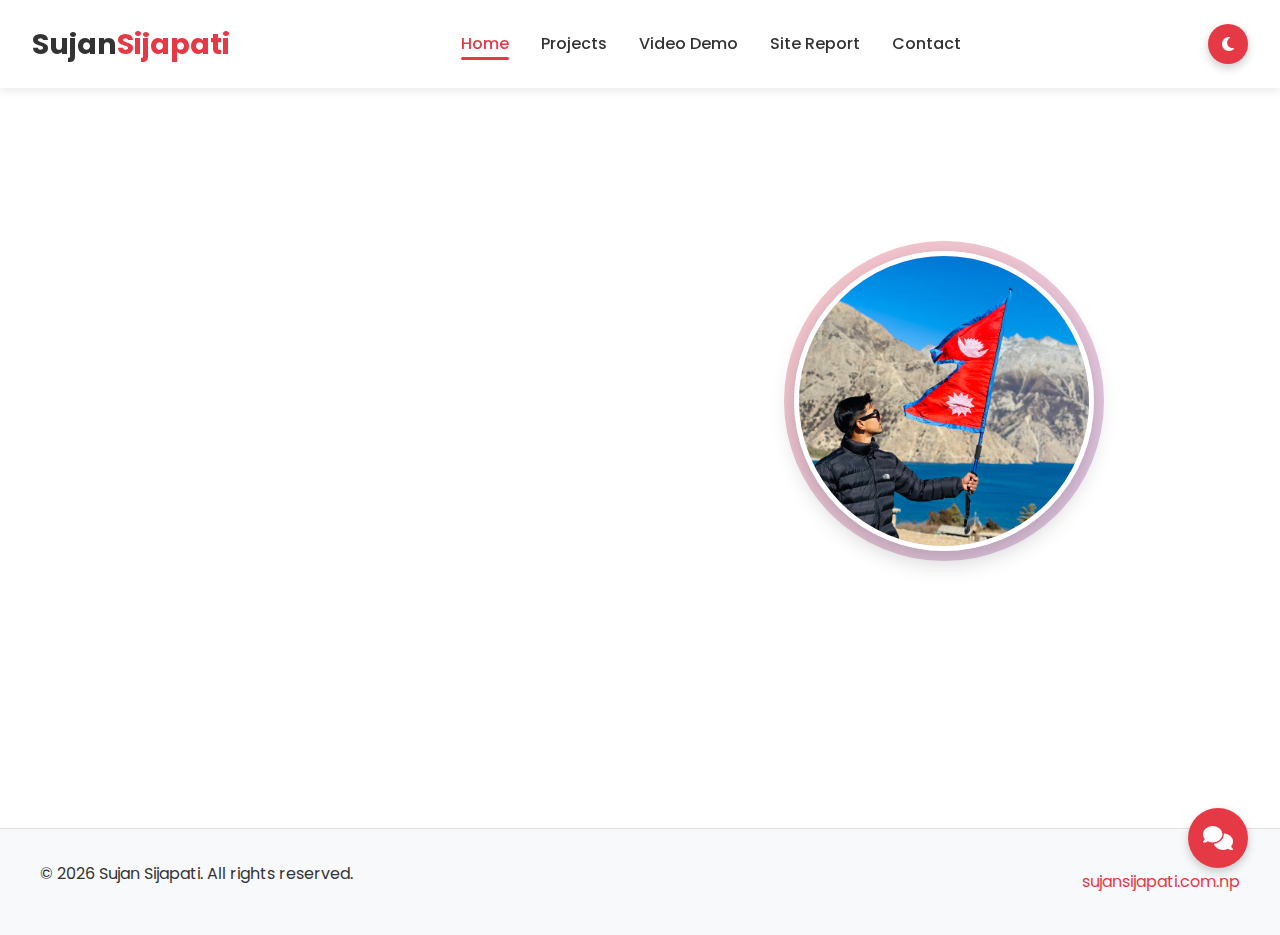
<file: index.html>
<!DOCTYPE html>
<html lang="en">
<head>
    <meta charset="UTF-8">
    <meta name="viewport" content="width=device-width, initial-scale=1.0">
    <title>Sujan Sijapati | Portfolio</title>
    <link rel="stylesheet" href="CSS/style.css">
    <link rel="stylesheet" href="https://cdnjs.cloudflare.com/ajax/libs/font-awesome/6.4.0/css/all.min.css">
    <link href="https://fonts.googleapis.com/css2?family=Poppins:wght@300;400;500;600;700&display=swap" rel="stylesheet">
</head>
<body>
    <div class="hamburger-menu">
        <div class="hamburger">
            <span></span>
            <span></span>
            <span></span>
        </div>
    </div>

    <nav class="main-nav">
        <div class="logo">
            <h2>Sujan<span>Sijapati</span></h2>
        </div>
        <ul class="nav-links">
            <li><a href="index.html" class="active">Home</a></li>
            <li><a href="projects.html">Projects</a></li>
            <li><a href="videoDemo.html">Video Demo</a></li>
            <li><a href="sitereport.html">Site Report</a></li>
            <li><a href="contact.html">Contact</a></li>
        </ul>
        <div class="theme-toggle">
            <input type="checkbox" id="darkmode-toggle">
            <label for="darkmode-toggle">
                <i class="fas fa-sun"></i>
                <i class="fas fa-moon"></i>
            </label>
        </div>
    </nav>

    <div class="mobile-nav">
        <ul>
            <li><a href="index.html" class="active">Home</a></li>
            <li><a href="projects.html">Projects</a></li>
            <li><a href="videoDemo.html">Video Demo</a></li>
            <li><a href="sitereport.html">Site Report</a></li>
            <li><a href="contact.html">Contact</a></li>
        </ul>
    </div>

    <main>
        <section class="hero">
            <div class="hero-content">
                <div class="hero-text">
                    <h1 class="animate-text">Hi, I'm <span>Sujan Sijapati</span></h1>
                    <p class="animate-text delay-1">Web Developer & Cyber Security Student</p>
                    <p class="bio animate-text delay-2">Originally from Kathmandu, Nepal, now in Northampton, UK, I’m studying BSc (Hons) Web Development and Cyber Security at the University of Northampton. I’m passionate about creating secure, user-friendly, and visually appealing web experiences.</p>
                    <div class="cta-buttons animate-text delay-3">
                        <a href="projects.html" class="btn primary-btn">View My Work</a>
                        <a href="contact.html" class="btn secondary-btn">Contact Me</a>
                    </div>
                    <div class="social-icons animate-text delay-4">
                        <a href="https://facebook.com/sujansijapatii" target="_blank"><i class="fab fa-facebook-f"></i></a>
                        <a href="https://instagram.com/sujan_sijapati" target="_blank"><i class="fab fa-instagram"></i></a>
                        <a href="https://twitter.com/sujan_sijapati" target="_blank"><i class="fab fa-twitter"></i></a>
                        <a href="https://github.com/sujansijapati" target="_blank"><i class="fab fa-github"></i></a>
                        <a href="https://linkedin.com/in/sujansijapati" target="_blank"><i class="fab fa-linkedin-in"></i></a>
                    </div>
                </div>
                <div class="hero-image animate-fade-in">
                    <div class="profile-container">
                        <div class="profile-circle">
                            <img src="Image/sujansijapati.jpg" alt="Sujan Sijapati">
                        </div>
                        <div class="profile-decoration"></div>
                    </div>
                </div>
            </div>
        </section>
    </main>

    <!-- AI Chatbox -->
    <div class="chat-bot">
        <div class="chat-bot-toggle">
            <i class="fas fa-comments"></i>
        </div>
        <div class="chat-bot-container">
            <div class="chat-bot-header">
                <h3>AI Assistant</h3>
                <button class="chat-bot-close"><i class="fas fa-times"></i></button>
            </div>
            <div class="chat-bot-messages">
                <div class="message bot-message">
                    <div class="message-content">
                        <p>Hi there! I'm Sujan's AI assistant. How can I help you today?</p>
                    </div>
                </div>
            </div>
            <div class="chat-bot-input">
                <input type="text" placeholder="Type your message..." id="chat-input">
                <button id="chat-send"><i class="fas fa-paper-plane"></i></button>
            </div>
        </div>
    </div>

    <footer>
        <div class="footer-content">
            <p>&copy; <span id="current-year"></span> Sujan Sijapati. All rights reserved.</p>
            <a href="https://sujansijapati.com.np" target="_blank">sujansijapati.com.np</a>
        </div>
    </footer>

    <script src="JavaScript/script.js"></script>
</body>
</html>
</file>
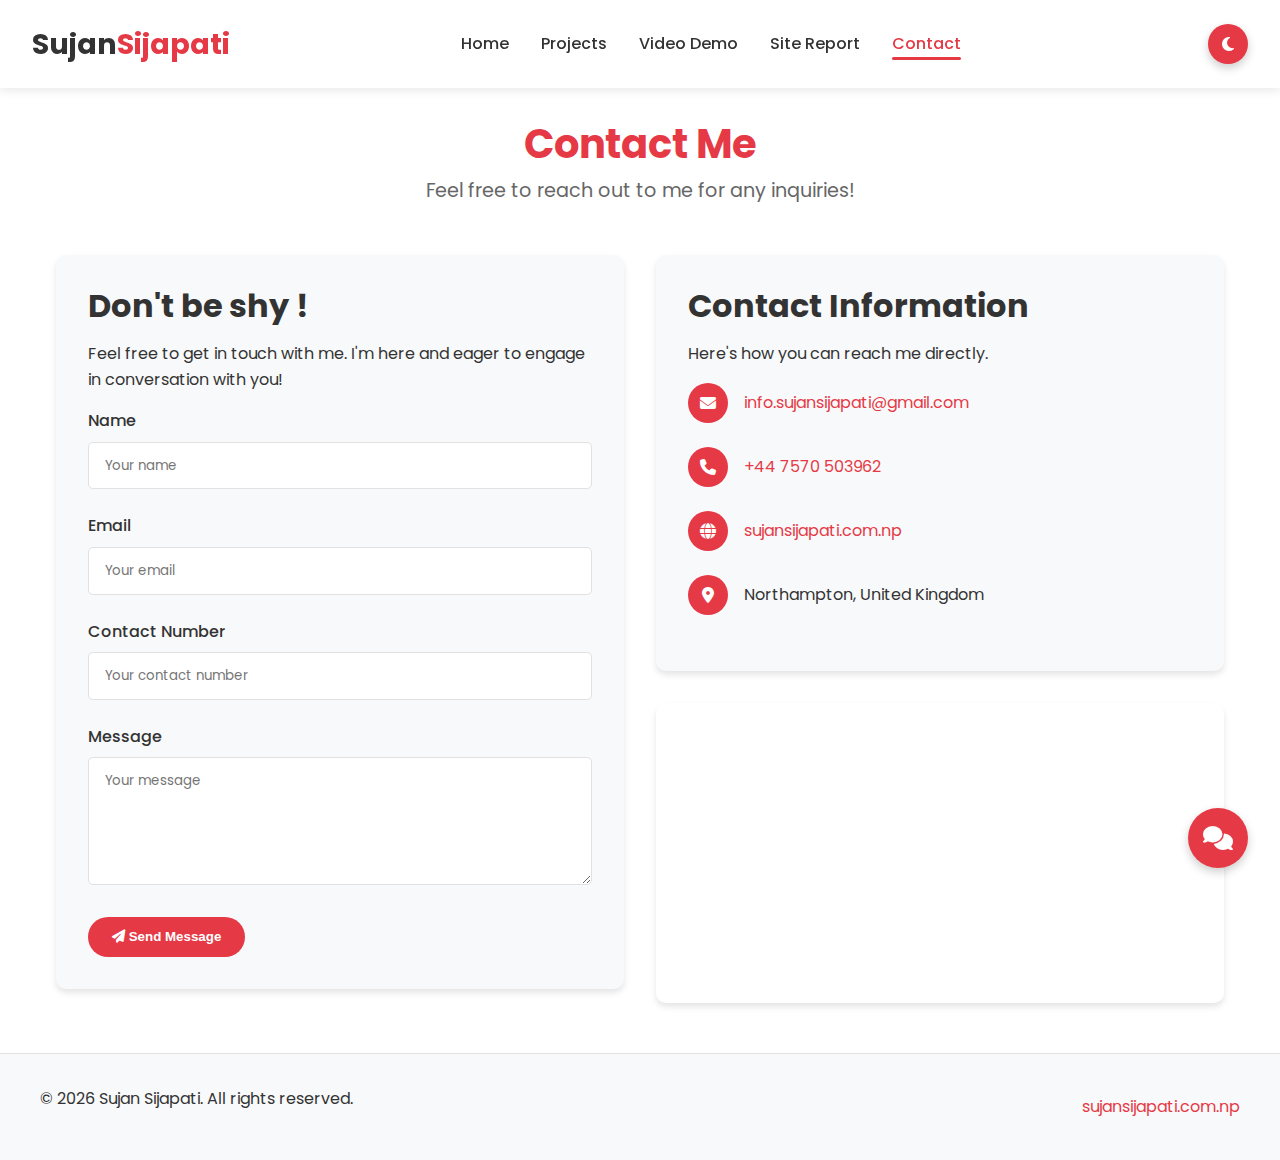
<file: contact.html>
<!DOCTYPE html>
<html lang="en">
<head>
    <meta charset="UTF-8">
    <meta name="viewport" content="width=device-width, initial-scale=1.0">
    <title>Contact | Sujan Sijapati</title>
    <link rel="stylesheet" href="CSS/style.css">
    <link rel="stylesheet" href="https://cdnjs.cloudflare.com/ajax/libs/font-awesome/6.4.0/css/all.min.css">
    <link href="https://fonts.googleapis.com/css2?family=Poppins:wght@300;400;500;600;700&display=swap" rel="stylesheet">
</head>
<body>
    <div class="hamburger-menu">
        <div class="hamburger">
            <span></span>
            <span></span>
            <span></span>
        </div>
    </div>

    <nav class="main-nav">
        <div class="logo">
            <h2>Sujan<span>Sijapati</span></h2>
        </div>
        <ul class="nav-links">
            <li><a href="index.html">Home</a></li>
            <li><a href="projects.html">Projects</a></li>
            <li><a href="videoDemo.html">Video Demo</a></li>
            <li><a href="sitereport.html">Site Report</a></li>
            <li><a href="contact.html" class="active">Contact</a></li>
        </ul>
        <div class="theme-toggle">
            <input type="checkbox" id="darkmode-toggle">
            <label for="darkmode-toggle">
                <i class="fas fa-sun"></i>
                <i class="fas fa-moon"></i>
            </label>
        </div>
    </nav>

    <div class="mobile-nav">
        <ul>
            <li><a href="index.html">Home</a></li>
            <li><a href="projects.html">Projects</a></li>
            <li><a href="videoDemo.html">Video Demo</a></li>
            <li><a href="sitereport.html">Site Report</a></li>
            <li><a href="contact.html" class="active">Contact</a></li>
        </ul>
    </div>

    <main>
        <section class="page-header">
            <h1>Contact Me</h1>
            <p>Feel free to reach out to me for any inquiries!</p>
        </section>

        <section class="contact-container">
            <div class="contact-form-container">
                <div class="card">
                    <h2>Don't be shy !</h2>
                    <p>Feel free to get in touch with me. I'm here and eager to engage in conversation with you!</p>

                    <form class="contactform" action="https://api.web3forms.com/submit" method="POST"
                      onsubmit="return validateForm()">
                      <input type="hidden" name="access_key" value="90b38764-9d0f-4674-ae4b-2501b40ecd9f">
                        <div class="form-group">
                            <label for="name">Name</label>
                            <input type="text" id="name" name="name" placeholder="Your name">
                            <span class="error-message" id="name_error"></span>
                        </div>
                        <div class="form-group">
                            <label for="email">Email</label>
                            <input type="email" id="email" name="email" placeholder="Your email">
                            <span class="error-message" id="email_error"></span>
                        </div>
                        <div class="form-group">
                            <label for="contact">Contact Number</label>
                            <input type="text" id="contact" name="contact" placeholder="Your contact number">
                            <span class="error-message" id="contact_error"></span>
                        </div>
                        <div class="form-group">
                            <label for="message">Message</label>
                            <textarea id="message" name="message" placeholder="Your message" rows="5"></textarea>
                            <span class="error-message" id="message_error"></span>
                        </div>
                        <button type="submit" class="btn primary-btn">
                            <i class="fas fa-paper-plane"></i> Send Message
                        </button>
                    </form>
                </div>
            </div>
            
            <div class="contact-info-container">
                <div class="card contact-info">
                    <h2>Contact Information</h2>
                    <p>Here's how you can reach me directly.</p>
                    <div class="info-item">
                        <i class="fas fa-envelope"></i>
                        <a href="mailto:info.sujansijapati@gmail.com">info.sujansijapati@gmail.com</a>
                    </div>
                    <div class="info-item">
                        <i class="fas fa-phone"></i>
                        <a href="tel:+447570503962">+44 7570 503962</a>
                    </div>
                    <div class="info-item">
                       <i class="fas fa-globe"></i>
                       <a href="https://sujansijapati.com.np" target="_blank">sujansijapati.com.np</a>
                    </div>
                    <div class="info-item">
                        <i class="fas fa-map-marker-alt"></i>
                        <span>Northampton, United Kingdom</span>
                    </div>
                </div>
                
                <div class="map-container">
                    <iframe src="https://www.google.com/maps/embed?pb=!1m18!1m12!1m3!1d39054.05392808228!2d-0.9226908!3d52.2381365!2m3!1f0!2f0!3f0!3m2!1i1024!2i768!4f13.1!3m3!1m2!1s0x48770ee2fd52b4e5%3A0x3f9568e830d1f8!2sUniversity%20of%20Northampton!5e0!3m2!1sen!2suk!4v1710442305!5m2!1sen!2suk" width="100%" height="100%" style="border:0;" allowfullscreen="" loading="lazy" referrerpolicy="no-referrer-when-downgrade"></iframe>
                </div>
            </div>
        </section>
    </main>

    <!-- AI Chatbox -->
    <div class="chat-bot">
        <div class="chat-bot-toggle">
            <i class="fas fa-comments"></i>
        </div>
        <div class="chat-bot-container">
            <div class="chat-bot-header">
                <h3>AI Assistant</h3>
                <button class="chat-bot-close"><i class="fas fa-times"></i></button>
            </div>
            <div class="chat-bot-messages">
                <div class="message bot-message">
                    <div class="message-content">
                        <p>Hi there! I'm Sujan's AI assistant. How can I help you today?</p>
                    </div>
                </div>
            </div>
            <div class="chat-bot-input">
                <input type="text" placeholder="Type your message..." id="chat-input">
                <button id="chat-send"><i class="fas fa-paper-plane"></i></button>
            </div>
        </div>
    </div>

    <footer>
        <div class="footer-content">
            <p>&copy; <span id="current-year"></span> Sujan Sijapati. All rights reserved.</p>
            <a href="https://sujansijapati.com.np" target="_blank">sujansijapati.com.np</a>
        </div>
    </footer>

    <script src="JavaScript/script.js"></script>
</body>
</html>
</file>
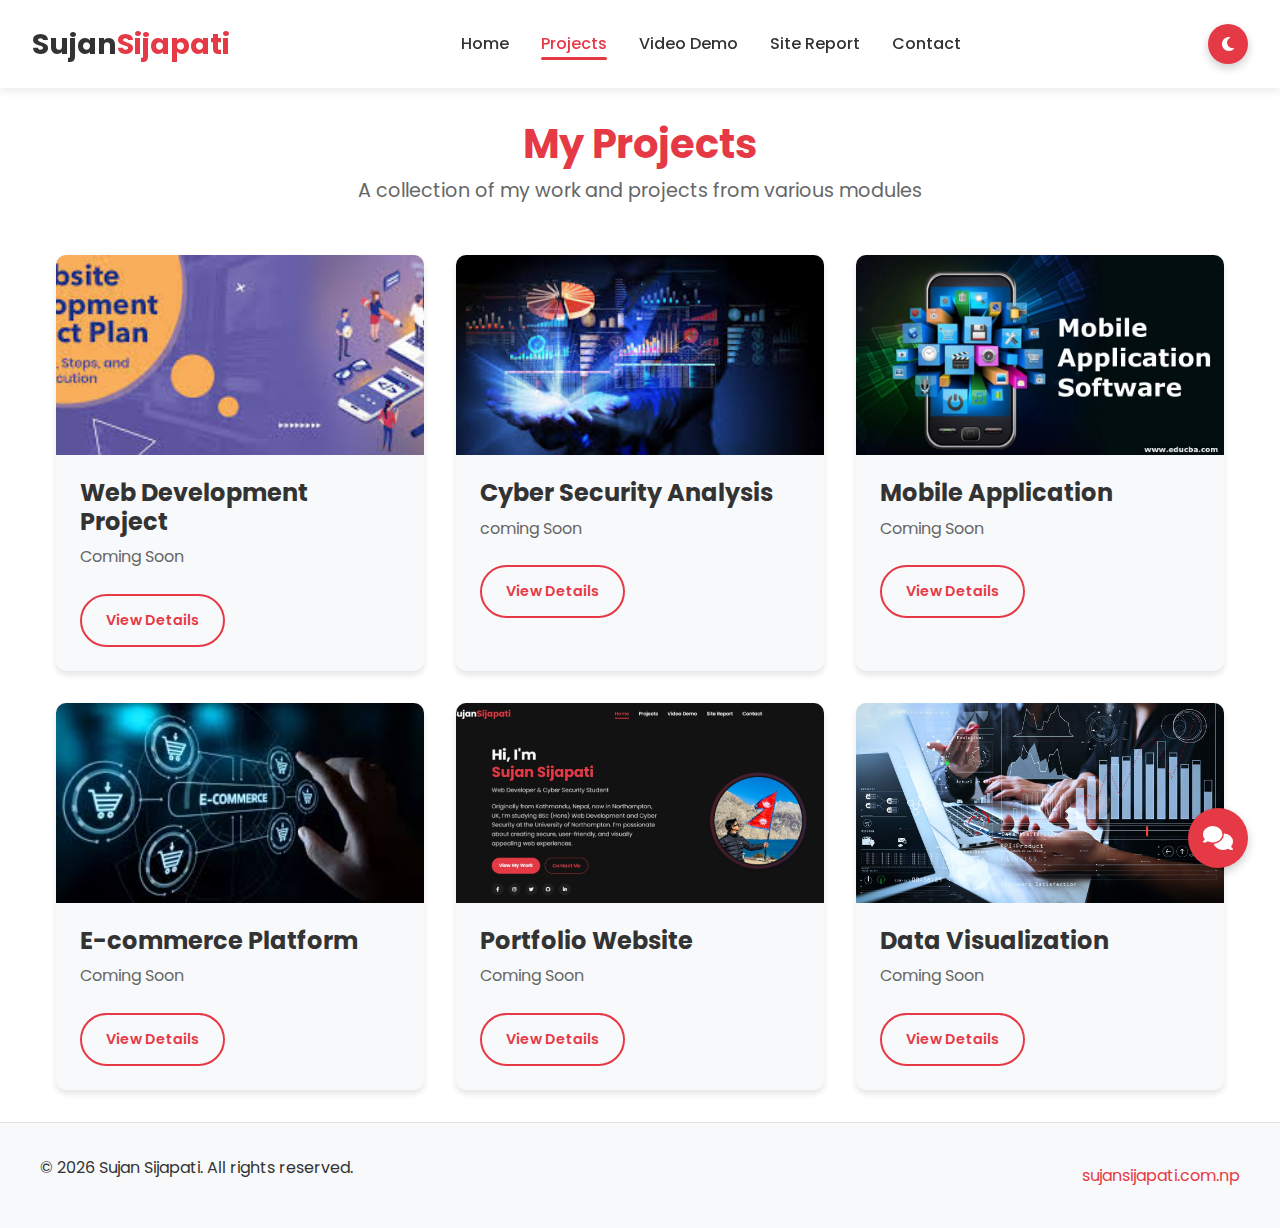
<file: projects.html>
<!DOCTYPE html>
<html lang="en">
<head>
    <meta charset="UTF-8">
    <meta name="viewport" content="width=device-width, initial-scale=1.0">
    <title>Projects | Sujan Sijapati</title>
    <link rel="stylesheet" href="CSS/style.css">
    <link rel="stylesheet" href="https://cdnjs.cloudflare.com/ajax/libs/font-awesome/6.4.0/css/all.min.css">
    <link href="https://fonts.googleapis.com/css2?family=Poppins:wght@300;400;500;600;700&display=swap" rel="stylesheet">
</head>
<body>
    <div class="hamburger-menu">
        <div class="hamburger">
            <span></span>
            <span></span>
            <span></span>
        </div>
    </div>

    <nav class="main-nav">
        <div class="logo">
            <h2>Sujan<span>Sijapati</span></h2>
        </div>
        <ul class="nav-links">
            <li><a href="index.html">Home</a></li>
            <li><a href="projects.html" class="active">Projects</a></li>
            <li><a href="videoDemo.html">Video Demo</a></li>
            <li><a href="sitereport.html">Site Report</a></li>
            <li><a href="contact.html">Contact</a></li>
        </ul>
        <div class="theme-toggle">
            <input type="checkbox" id="darkmode-toggle">
            <label for="darkmode-toggle">
                <i class="fas fa-sun"></i>
                <i class="fas fa-moon"></i>
            </label>
        </div>
    </nav>

    <div class="mobile-nav">
        <ul>
            <li><a href="index.html">Home</a></li>
            <li><a href="projects.html" class="active">Projects</a></li>
            <li><a href="videoDemo.html">Video Demo</a></li>
            <li><a href="sitereport.html">Site Report</a></li>
            <li><a href="contact.html">Contact</a></li>
        </ul>
    </div>

    <main>
        <section class="page-header">
            <h1>My Projects</h1>
            <p>A collection of my work and projects from various modules</p>
        </section>

        <section class="projects-grid">
            <div class="project-card">
                <div class="project-image">
                    <img src="Image/web.jpg" alt="Web Development Project">
                </div>
                <div class="project-content">
                    <h3>Web Development Project</h3>
                    <p>Coming Soon</p>
                    <a href="#" class="btn outline-btn">View Details</a>
                </div>
            </div>

            <div class="project-card">
                <div class="project-image">
                    <img src="Image/cs.jpg" alt="Cyber Security Analysis">
                </div>
                <div class="project-content">
                    <h3>Cyber Security Analysis</h3>
                    <p>coming Soon</p>
                    <a href="#" class="btn outline-btn">View Details</a>
                </div>
            </div>

            <div class="project-card">
                <div class="project-image">
                    <img src="Image/mobile.jpg" alt="Mobile Application">
                </div>
                <div class="project-content">
                    <h3>Mobile Application</h3>
                    <p>Coming Soon</p>
                    <a href="#" class="btn outline-btn">View Details</a>
                </div>
            </div>

            <div class="project-card">
                <div class="project-image">
                    <img src="Image/ecom.jpg" alt="E-commerce Platform">
                </div>
                <div class="project-content">
                    <h3>E-commerce Platform</h3>
                    <p>Coming Soon</p>
                    <a href="#" class="btn outline-btn">View Details</a>
                </div>
            </div>

            <div class="project-card">
                <div class="project-image">
                    <img src="Image/portfolio.jpg" alt="Portfolio Website">
                </div>
                <div class="project-content">
                    <h3>Portfolio Website</h3>
                    <p>Coming Soon</p>
                    <a href="https://sujansijapati.com.np" class="btn outline-btn">View Details</a>
                </div>
            </div>

            <div class="project-card">
                <div class="project-image">
                    <img src="Image/datavisual.jpg" alt="Data Visualization">
                </div>
                <div class="project-content">
                    <h3>Data Visualization</h3>
                    <p>Coming Soon</p>
                    <a href="#" class="btn outline-btn">View Details</a>
                </div>
            </div>
        </section>
    </main>

    <!-- AI Chatbox -->
    <div class="chat-bot">
        <div class="chat-bot-toggle">
            <i class="fas fa-comments"></i>
        </div>
        <div class="chat-bot-container">
            <div class="chat-bot-header">
                <h3>AI Assistant</h3>
                <button class="chat-bot-close"><i class="fas fa-times"></i></button>
            </div>
            <div class="chat-bot-messages">
                <div class="message bot-message">
                    <div class="message-content">
                        <p>Hi there! I'm Sujan's AI assistant. How can I help you today?</p>
                    </div>
                </div>
            </div>
            <div class="chat-bot-input">
                <input type="text" placeholder="Type your message..." id="chat-input">
                <button id="chat-send"><i class="fas fa-paper-plane"></i></button>
            </div>
        </div>
    </div>

    <footer>
        <div class="footer-content">
            <p>&copy; <span id="current-year"></span> Sujan Sijapati. All rights reserved.</p>
            <a href="https://sujansijapati.com.np" target="_blank">sujansijapati.com.np</a>
        </div>
    </footer>

    <script src="JavaScript/script.js"></script>
</body>
</html>
</file>
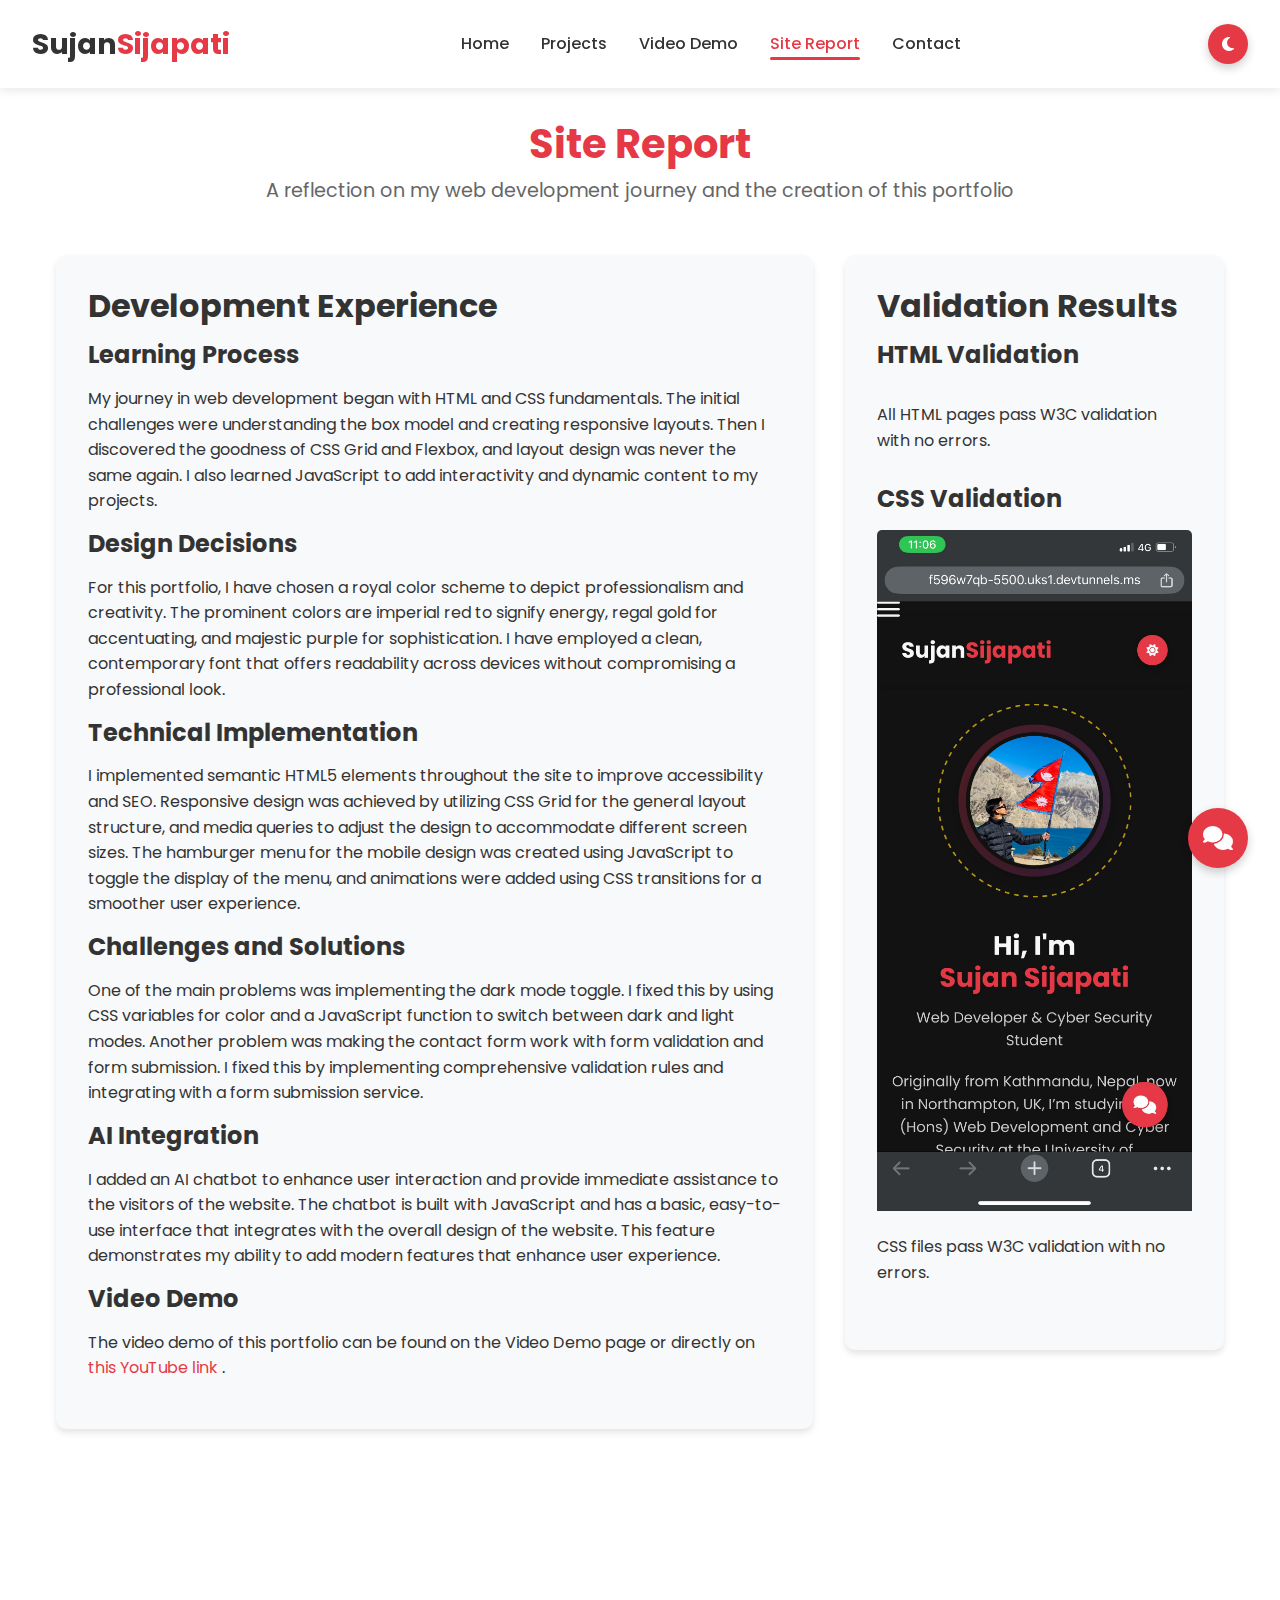
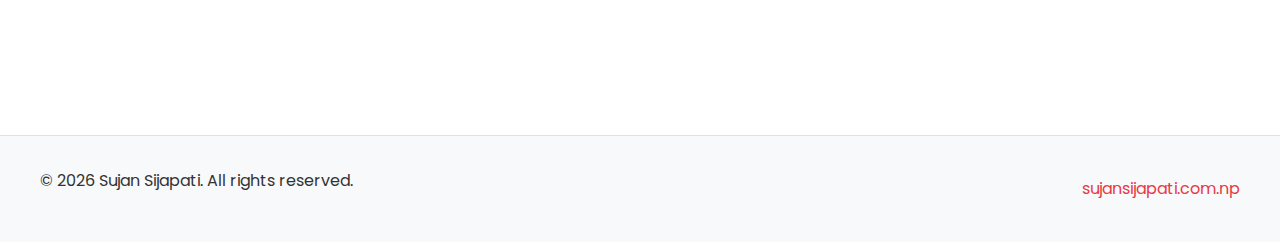
<file: sitereport.html>
<!DOCTYPE html>
<html lang="en">
<head>
    <meta charset="UTF-8">
    <meta name="viewport" content="width=device-width, initial-scale=1.0">
    <title>Site Report | Sujan Sijapati</title>
    <link rel="stylesheet" href="CSS/style.css">
    <link rel="stylesheet" href="https://cdnjs.cloudflare.com/ajax/libs/font-awesome/6.4.0/css/all.min.css">
    <link href="https://fonts.googleapis.com/css2?family=Poppins:wght@300;400;500;600;700&display=swap" rel="stylesheet">
</head>
<body>
    <div class="hamburger-menu">
        <div class="hamburger">
            <span></span>
            <span></span>
            <span></span>
        </div>
    </div>

    <nav class="main-nav">
        <div class="logo">
            <h2>Sujan<span>Sijapati</span></h2>
        </div>
        <ul class="nav-links">
            <li><a href="index.html">Home</a></li>
            <li><a href="projects.html">Projects</a></li>
            <li><a href="videoDemo.html">Video Demo</a></li>
            <li><a href="sitereport.html" class="active">Site Report</a></li>
            <li><a href="contact.html">Contact</a></li>
        </ul>
        <div class="theme-toggle">
            <input type="checkbox" id="darkmode-toggle">
            <label for="darkmode-toggle">
                <i class="fas fa-sun"></i>
                <i class="fas fa-moon"></i>
            </label>
        </div>
    </nav>

    <div class="mobile-nav">
        <ul>
            <li><a href="index.html">Home</a></li>
            <li><a href="projects.html">Projects</a></li>
            <li><a href="videoDemo.html">Video Demo</a></li>
            <li><a href="sitereport.html" class="active">Site Report</a></li>
            <li><a href="contact.html">Contact</a></li>
        </ul>
    </div>

    <main>
        <section class="page-header">
            <h1>Site Report</h1>
            <p>A reflection on my web development journey and the creation of this portfolio</p>
        </section>

        <section class="sitereport-container">
            <div class="sitereport-content">
                <div class="card">
                    <h2>Development Experience</h2>
                    <h3>Learning Process</h3>
                    <p>
                        My journey in web development began with HTML and CSS fundamentals. The initial challenges were understanding the box model and creating responsive layouts. Then I discovered the goodness of CSS Grid and Flexbox, and layout design was never the same again. I also learned JavaScript to add interactivity and dynamic content to my projects.
                    </p>
                    
                    <h3>Design Decisions</h3>
                    <p>
                        For this portfolio, I have chosen a royal color scheme to depict professionalism and creativity. The prominent colors are imperial red to signify energy, regal gold for accentuating, and majestic purple for sophistication. I have employed a clean, contemporary font that offers readability across devices without compromising a professional look.
                    </p>
                    
                    <h3>Technical Implementation</h3>
                    <p>
                        I implemented semantic HTML5 elements throughout the site to improve accessibility and SEO. Responsive design was achieved by utilizing CSS Grid for the general layout structure, and media queries to adjust the design to accommodate different screen sizes. The hamburger menu for the mobile design was created using JavaScript to toggle the display of the menu, and animations were added using CSS transitions for a smoother user experience.
                    </p>
                    
                    <h3>Challenges and Solutions</h3>
                    <p>
                        One of the main problems was implementing the dark mode toggle. I fixed this by using CSS variables for color and a JavaScript function to switch between dark and light modes. Another problem was making the contact form work with form validation and form submission. I fixed this by implementing comprehensive validation rules and integrating with a form submission service.
                    </p>
                    
                    <h3>AI Integration</h3>
                    <p>
                        I added an AI chatbot to enhance user interaction and provide immediate assistance to the visitors of the website. The chatbot is built with JavaScript and has a basic, easy-to-use interface that integrates with the overall design of the website. This feature demonstrates my ability to add modern features that enhance user experience.
                    </p>
                    
                    <h3>Video Demo</h3>
                    <p>
                        The video demo of this portfolio can be found on the Video Demo page or directly on 
                        <a href="https://youtu.be/eYf8ug96xNg?si=YkAEyExcvtH6ZF9C" target="_blank" rel="noopener noreferrer">
                            this YouTube link
                        </a>.
                    </p>
                </div>
            </div>
            
            <div class="sitereport-sidebar">
                <div class="card">
                    <h2>Validation Results</h2>
                    <div class="validation-item">
                        <h3>HTML Validation</h3>
                        <div class="validation-image">
                           <!--  <img src="Image/HTMLValidation.jpg" alt="HTML Validation Screenshot"> -->
                        </div>
                        <p>All HTML pages pass W3C validation with no errors.</p>
                    </div>
                    
                    <div class="validation-item">
                        <h3>CSS Validation</h3>
                        <div class="validation-image">
                            <img src="Image/CSSValidation.jpg" alt="CSS Validation Screenshot">
                        </div>
                        <p>CSS files pass W3C validation with no errors.</p>
                    </div>
                </div>
                
                <div class="card">
                    <h2>Design Influences</h2>
                    <p>Websites that influenced my design:</p>
                    <ul class="influence-list">
                        <li>
                            <a href="https://www.awwwards.com" target="_blank" rel="noopener noreferrer">
                                Awwwards
                            </a>
                        </li>
                        <li>
                            <a href="https://dribbble.com" target="_blank" rel="noopener noreferrer">
                                Dribbble
                            </a>
                        </li>
                        <li>
                            <a href="https://www.behance.net" target="_blank" rel="noopener noreferrer">
                                Behance
                            </a>
                        </li>
                    </ul>
                </div>
            </div>
        </section>
    </main>

    <!-- AI Chatbox -->
    <div class="chat-bot">
        <div class="chat-bot-toggle">
            <i class="fas fa-comments"></i>
        </div>
        <div class="chat-bot-container">
            <div class="chat-bot-header">
                <h3>AI Assistant</h3>
                <button class="chat-bot-close"><i class="fas fa-times"></i></button>
            </div>
            <div class="chat-bot-messages">
                <div class="message bot-message">
                    <div class="message-content">
                        <p>Hi there! I'm Sujan's AI assistant. How can I help you today?</p>
                    </div>
                </div>
            </div>
            <div class="chat-bot-input">
                <input type="text" placeholder="Type your message..." id="chat-input">
                <button id="chat-send"><i class="fas fa-paper-plane"></i></button>
            </div>
        </div>
    </div>

    <footer>
        <div class="footer-content">
            <p>&copy; <span id="current-year"></span> Sujan Sijapati. All rights reserved.</p>
            <a href="https://sujansijapati.com.np" target="_blank">sujansijapati.com.np</a>
        </div>
    </footer>

    <script src="JavaScript/script.js"></script>
</body>
</html>
</file>
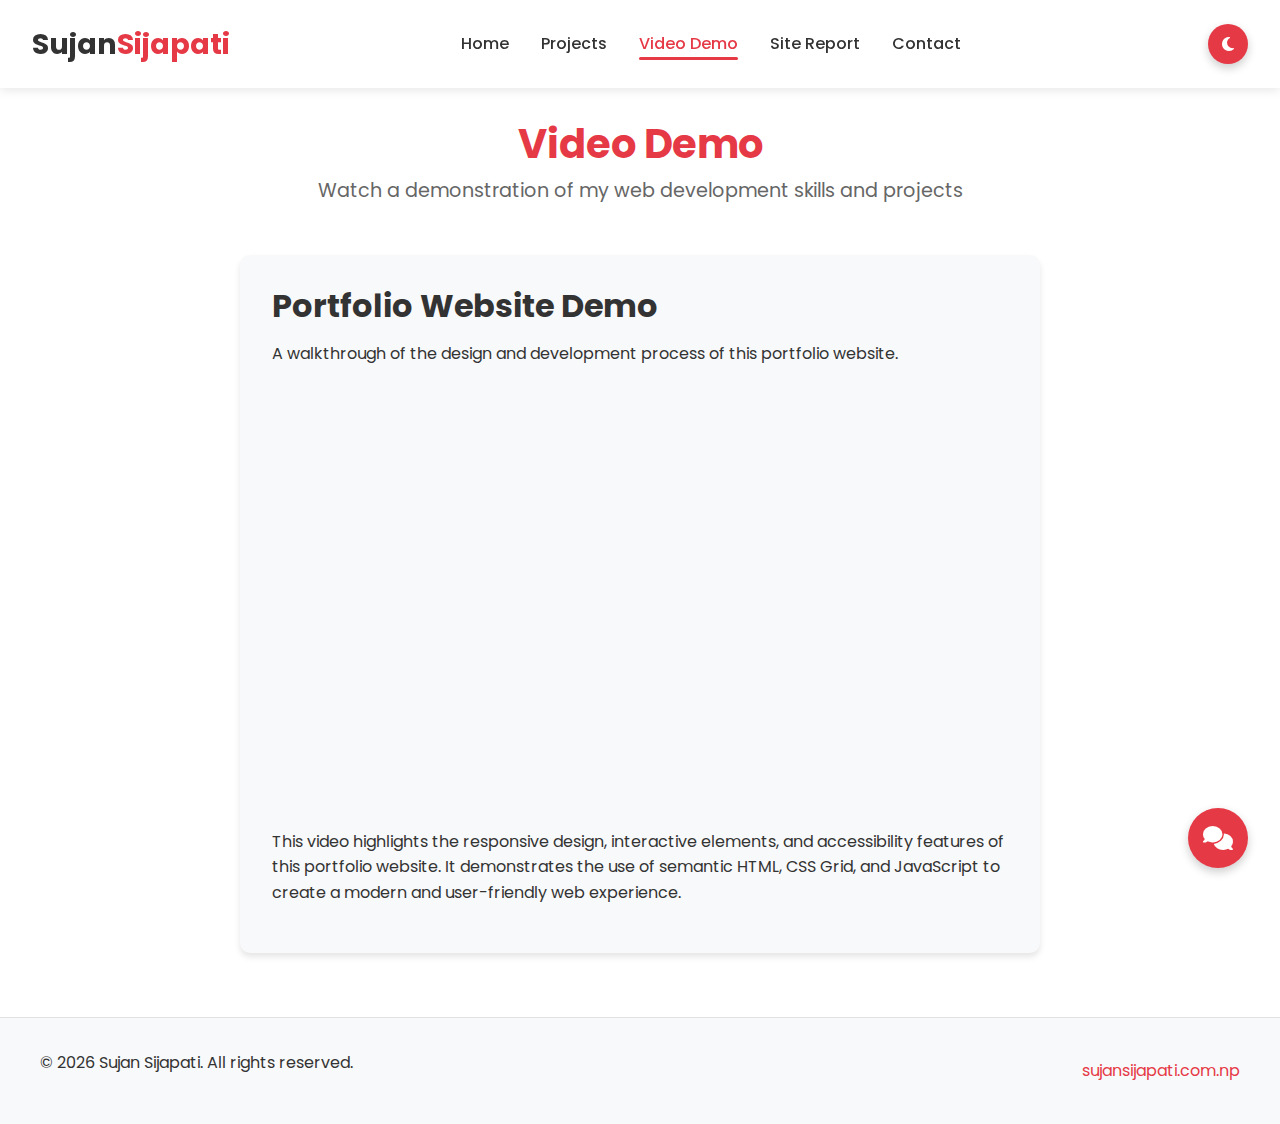
<file: videoDemo.html>
<!DOCTYPE html>
<html lang="en">
<head>
    <meta charset="UTF-8">
    <meta name="viewport" content="width=device-width, initial-scale=1.0">
    <title>Video Demo | Sujan Sijapati</title>
    <link rel="stylesheet" href="CSS/style.css">
    <link rel="stylesheet" href="https://cdnjs.cloudflare.com/ajax/libs/font-awesome/6.4.0/css/all.min.css">
    <link href="https://fonts.googleapis.com/css2?family=Poppins:wght@300;400;500;600;700&display=swap" rel="stylesheet">
</head>
<body>
    <div class="hamburger-menu">
        <div class="hamburger">
            <span></span>
            <span></span>
            <span></span>
        </div>
    </div>

    <nav class="main-nav">
        <div class="logo">
            <h2>Sujan<span>Sijapati</span></h2>
        </div>
        <ul class="nav-links">
            <li><a href="index.html">Home</a></li>
            <li><a href="projects.html">Projects</a></li>
            <li><a href="videoDemo.html" class="active">Video Demo</a></li>
            <li><a href="sitereport.html">Site Report</a></li>
            <li><a href="contact.html">Contact</a></li>
        </ul>
        <div class="theme-toggle">
            <input type="checkbox" id="darkmode-toggle">
            <label for="darkmode-toggle">
                <i class="fas fa-sun"></i>
                <i class="fas fa-moon"></i>
            </label>
        </div>
    </nav>

    <div class="mobile-nav">
        <ul>
            <li><a href="index.html">Home</a></li>
            <li><a href="projects.html">Projects</a></li>
            <li><a href="videoDemo.html" class="active">Video Demo</a></li>
            <li><a href="sitereport.html">Site Report</a></li>
            <li><a href="contact.html">Contact</a></li>
        </ul>
    </div>

    <main>
        <section class="page-header">
            <h1>Video Demo</h1>
            <p>Watch a demonstration of my web development skills and projects</p>
        </section>

        <section class="video-container">
            <div class="card">
                <h2>Portfolio Website Demo</h2>
                <p>A walkthrough of the design and development process of this portfolio website.</p>
                <div class="video-wrapper">
                <iframe width="560" height="315" src="https://www.youtube.com/embed/eYf8ug96xNg?si=QvzgXkxbZtodIQHW" title="YouTube video player" frameborder="0" allow="accelerometer; autoplay; clipboard-write; encrypted-media; gyroscope; picture-in-picture; web-share" referrerpolicy="strict-origin-when-cross-origin" allowfullscreen></iframe></div>
                <div class="video-description">
                    <p>
                        This video highlights the responsive design, interactive elements, and accessibility features of this portfolio website. It demonstrates the use of semantic HTML, CSS Grid, and JavaScript to create a modern and user-friendly web experience.

                    </p>
                </div>
            </div>
        </section>
    </main>

    <!-- AI Chatbox -->
    <div class="chat-bot">
        <div class="chat-bot-toggle">
            <i class="fas fa-comments"></i>
        </div>
        <div class="chat-bot-container">
            <div class="chat-bot-header">
                <h3>AI Assistant</h3>
                <button class="chat-bot-close"><i class="fas fa-times"></i></button>
            </div>
            <div class="chat-bot-messages">
                <div class="message bot-message">
                    <div class="message-content">
                        <p>Hi there! I'm Sujan's AI assistant. How can I help you today?</p>
                    </div>
                </div>
            </div>
            <div class="chat-bot-input">
                <input type="text" placeholder="Type your message..." id="chat-input">
                <button id="chat-send"><i class="fas fa-paper-plane"></i></button>
            </div>
        </div>
    </div>

    <footer>
        <div class="footer-content">
            <p>&copy; <span id="current-year"></span> Sujan Sijapati. All rights reserved.</p>
            <a href="https://sujansijapati.com.np" target="_blank">sujansijapati.com.np</a>
        </div>
    </footer>

    <script src="JavaScript/script.js"></script>
</body>
</html>
</file>
<file: CSS/style.css>
/* Base Styles */
:root {
    /* Royal Colors */
    --imperial-red: #e63946;
    --regal-gold: #f1c40f;
    --majestic-purple: #8e44ad;
    --noble-green: #27ae60;
    
    /* Light Theme */
    --primary-color: var(--imperial-red);
    --secondary-color: var(--majestic-purple);
    --accent-color: var(--regal-gold);
    --text-color: #333;
    --text-light: #666;
    --bg-color: #fff;
    --bg-secondary: #f8f9fa;
    --border-color: #e1e1e1;
    --card-shadow: 0 4px 6px rgba(0, 0, 0, 0.1);
    --transition: all 0.3s ease;
}

.dark-theme {
    --primary-color: var(--imperial-red);
    --secondary-color: var(--majestic-purple);
    --accent-color: var(--regal-gold);
    --text-color: #f8f9fa;
    --text-light: #ccc;
    --bg-color: #121212;
    --bg-secondary: #1e1e1e;
    --border-color: #333;
    --card-shadow: 0 4px 6px rgba(0, 0, 0, 0.3);
}

* {
    margin: 0;
    padding: 0;
    box-sizing: border-box;
}

body {
    font-family: 'Poppins', sans-serif;
    background-color: var(--bg-color);
    color: var(--text-color);
    line-height: 1.6;
    transition: var(--transition);
    overflow-x: hidden;
}

a {
    text-decoration: none;
    color: var(--primary-color);
    transition: var(--transition);
}

a:hover {
    color: var(--secondary-color);
}

ul {
    list-style: none;
}

img {
    max-width: 100%;
    height: auto;
}

/* Typography */
h1, h2, h3, h4, h5, h6 {
    font-weight: 700;
    line-height: 1.2;
    margin-bottom: 1rem;
}

h1 {
    font-size: 2.5rem;
}

h2 {
    font-size: 2rem;
}

h3 {
    font-size: 1.5rem;
}

p {
    margin-bottom: 1rem;
}

/* Layout */
main {
    min-height: calc(100vh - 160px);
    padding: 2rem 1rem;
    max-width: 1200px;
    margin: 0 auto;
}

.page-header {
    text-align: center;
    margin-bottom: 3rem;
}

.page-header h1 {
    color: var(--primary-color);
    margin-bottom: 0.5rem;
}

.page-header p {
    color: var(--text-light);
    font-size: 1.2rem;
}

/* Components */
.card {
    background-color: var(--bg-secondary);
    border-radius: 10px;
    box-shadow: var(--card-shadow);
    padding: 2rem;
    margin-bottom: 2rem;
    transition: var(--transition);
}

.card:hover {
    transform: translateY(-5px);
    box-shadow: 0 10px 20px rgba(0, 0, 0, 0.15);
}

.btn {
    display: inline-block;
    padding: 0.8rem 1.5rem;
    border-radius: 50px;
    font-weight: 600;
    text-align: center;
    cursor: pointer;
    transition: var(--transition);
    border: none;
    outline: none;
}

.primary-btn {
    background-color: var(--primary-color);
    color: white;
}

.primary-btn:hover {
    background-color: var(--secondary-color);
    color: white;
    transform: translateY(-3px);
}

.secondary-btn {
    background-color: transparent;
    color: var(--primary-color);
    border: 2px solid var(--primary-color);
}

.secondary-btn:hover {
    background-color: var(--primary-color);
    color: white;
    transform: translateY(-3px);
}

.outline-btn {
    background-color: transparent;
    color: var(--primary-color);
    border: 2px solid var(--primary-color);
    font-size: 0.9rem;
}

.outline-btn:hover {
    background-color: var(--primary-color);
    color: white;
}

/* Navigation */
.main-nav {
    display: flex;
    justify-content: space-between;
    align-items: center;
    padding: 1.5rem 2rem;
    background-color: var(--bg-color);
    box-shadow: 0 2px 10px rgba(0, 0, 0, 0.1);
    position: sticky;
    top: 0;
    z-index: 100;
    transition: var(--transition);
}

.logo h2 {
    font-size: 1.8rem;
    margin-bottom: 0;
}

.logo span {
    color: var(--primary-color);
}

.nav-links {
    display: flex;
    gap: 2rem;
}

.nav-links a {
    color: var(--text-color);
    font-weight: 500;
    position: relative;
}

.nav-links a:hover {
    color: var(--primary-color);
}

.nav-links a.active {
    color: var(--primary-color);
}

.nav-links a.active::after {
    content: '';
    position: absolute;
    bottom: -5px;
    left: 0;
    width: 100%;
    height: 3px;
    background-color: var(--primary-color);
    border-radius: 5px;
}

/* Mobile Navigation */
.hamburger-menu {
    display: none;
    cursor: pointer;
    z-index: 101;
}

.hamburger {
    display: flex;
    flex-direction: column;
    justify-content: space-between;
    width: 30px;
    height: 20px;
}

.hamburger span {
    display: block;
    height: 3px;
    width: 100%;
    background-color: var(--text-color);
    border-radius: 3px;
    transition: var(--transition);
}

.mobile-nav {
    position: fixed;
    top: 0;
    right: -100%;
    width: 70%;
    height: 100vh;
    background-color: var(--bg-secondary);
    z-index: 99;
    padding: 6rem 2rem 2rem;
    transition: var(--transition);
    box-shadow: -5px 0 15px rgba(0, 0, 0, 0.1);
}

.mobile-nav.active {
    right: 0;
}

.mobile-nav ul {
    display: flex;
    flex-direction: column;
    gap: 1.5rem;
}

.mobile-nav a {
    font-size: 1.2rem;
    font-weight: 500;
    color: var(--text-color);
    display: block;
    padding: 0.5rem 0;
}

.mobile-nav a.active {
    color: var(--primary-color);
}

/* Theme Toggle - Updated for top position */
.theme-toggle {
    position: relative;
    z-index: 98;
    margin-left: 1rem;
}

#darkmode-toggle {
    display: none;
}

.theme-toggle label {
    display: flex;
    align-items: center;
    justify-content: center;
    width: 40px;
    height: 40px;
    background-color: var(--primary-color);
    color: white;
    border-radius: 50%;
    cursor: pointer;
    box-shadow: 0 4px 10px rgba(0, 0, 0, 0.2);
    transition: var(--transition);
}

.theme-toggle label:hover {
    transform: scale(1.1);
}

.theme-toggle .fa-sun {
    display: none;
}

.theme-toggle .fa-moon {
    display: block;
}

#darkmode-toggle:checked ~ label .fa-sun {
    display: block;
}

#darkmode-toggle:checked ~ label .fa-moon {
    display: none;
}

/* Hero Section */
.hero {
    padding: 2rem 0;
}

.hero-content {
    display: grid;
    grid-template-columns: 1fr 1fr;
    gap: 3rem;
    align-items: center;
}

.hero-text h1 {
    font-size: 3rem;
    margin-bottom: 1rem;
}

.hero-text h1 span {
    color: var(--primary-color);
    display: block;
}

.hero-text p {
    font-size: 1.2rem;
    color: var(--text-light);
    margin-bottom: 1.5rem;
}

.hero-text .bio {
    margin-bottom: 2rem;
}

.cta-buttons {
    display: flex;
    gap: 1rem;
    margin-bottom: 2rem;
}

.social-icons {
    display: flex;
    gap: 1rem;
}

.social-icons a {
    display: flex;
    align-items: center;
    justify-content: center;
    width: 40px;
    height: 40px;
    background-color: var(--bg-secondary);
    color: var(--text-color);
    border-radius: 50%;
    transition: var(--transition);
}

.social-icons a:hover {
    background-color: var(--primary-color);
    color: white;
    transform: translateY(-3px);
}

.hero-image {
    position: relative;
}

/* Profile Circle Styles */
.profile-container {
    position: relative;
    width: 100%;
    height: 100%;
    display: flex;
    justify-content: center;
    align-items: center;
}

.profile-circle {
    position: relative;
    width: 300px;
    height: 300px;
    border-radius: 50%;
    overflow: hidden;
    box-shadow: 0 10px 25px rgba(0, 0, 0, 0.2);
    border: 5px solid var(--bg-color);
    z-index: 2;
    transition: var(--transition);
}

.profile-circle img {
    width: 100%;
    height: 100%;
    object-fit: cover;
    transition: var(--transition);
}

.profile-decoration {
    position: absolute;
    width: 320px;
    height: 320px;
    border-radius: 50%;
    background: linear-gradient(135deg, var(--primary-color), var(--secondary-color));
    z-index: 1;
    opacity: 0.3;
    animation: rotate 10s linear infinite;
}

@keyframes rotate {
    0% {
        transform: rotate(0deg);
    }
    100% {
        transform: rotate(360deg);
    }
}

.profile-circle:hover {
    transform: scale(1.05);
}

.profile-circle:hover img {
    transform: scale(1.1);
}

/* Projects Grid */
.projects-grid {
    display: grid;
    grid-template-columns: repeat(auto-fill, minmax(300px, 1fr));
    gap: 2rem;
}

.project-card {
    border-radius: 10px;
    overflow: hidden;
    box-shadow: var(--card-shadow);
    transition: var(--transition);
    background-color: var(--bg-secondary);
}

.project-card:hover {
    transform: translateY(-10px);
    box-shadow: 0 15px 30px rgba(0, 0, 0, 0.2);
}

.project-image {
    height: 200px;
    overflow: hidden;
}

.project-image img {
    width: 100%;
    height: 100%;
    object-fit: cover;
    transition: var(--transition);
}

.project-card:hover .project-image img {
    transform: scale(1.1);
}

.project-content {
    padding: 1.5rem;
}

.project-content h3 {
    margin-bottom: 0.5rem;
}

.project-content p {
    color: var(--text-light);
    margin-bottom: 1.5rem;
}

/* Contact Page */
.contact-container {
    display: grid;
    grid-template-columns: 1fr 1fr;
    gap: 2rem;
}

.form-group {
    margin-bottom: 1.5rem;
}

.form-group label {
    display: block;
    margin-bottom: 0.5rem;
    font-weight: 500;
}

.form-group input,
.form-group textarea {
    width: 100%;
    padding: 0.8rem 1rem;
    border: 1px solid var(--border-color);
    border-radius: 5px;
    background-color: var(--bg-color);
    color: var(--text-color);
    font-family: inherit;
    transition: var(--transition);
}

.form-group input:focus,
.form-group textarea:focus {
    outline: none;
    border-color: var(--primary-color);
    box-shadow: 0 0 0 2px rgba(230, 57, 70, 0.2);
}

.contact-info .info-item {
    display: flex;
    align-items: center;
    gap: 1rem;
    margin-bottom: 1.5rem;
}

.contact-info .info-item i {
    width: 40px;
    height: 40px;
    display: flex;
    align-items: center;
    justify-content: center;
    background-color: var(--primary-color);
    color: white;
    border-radius: 50%;
}

.map-container {
    height: 300px;
    border-radius: 10px;
    overflow: hidden;
    box-shadow: var(--card-shadow);
}

/* Video Demo Page */
.video-container {
    max-width: 800px;
    margin: 0 auto;
}

.video-wrapper {
    position: relative;
    padding-bottom: 56.25%; /* 16:9 Aspect Ratio */
    height: 0;
    overflow: hidden;
    border-radius: 10px;
    margin: 1.5rem 0;
}

.video-wrapper iframe {
    position: absolute;
    top: 0;
    left: 0;
    width: 100%;
    height: 100%;
    border: 0;
}

.video-description {
    margin-top: 1.5rem;
}

/* Site Report Page */
.sitereport-container {
    display: grid;
    grid-template-columns: 2fr 1fr;
    gap: 2rem;
}

.validation-item {
    margin-bottom: 2rem;
}

.validation-image {
    border-radius: 5px;
    overflow: hidden;
    margin: 1rem 0;
}

.influence-list li {
    margin-bottom: 0.5rem;
}

.influence-list a {
    display: inline-block;
    padding: 0.3rem 0;
}

/* Footer */
footer {
    background-color: var(--bg-secondary);
    padding: 2rem;
    text-align: center;
    border-top: 1px solid var(--border-color);
}

.footer-content {
    display: flex;
    justify-content: space-between;
    align-items: center;
    max-width: 1200px;
    margin: 0 auto;
}

/* AI Chatbox */
.chat-bot {
    position: fixed;
    bottom: 2rem;
    right: 2rem;
    z-index: 999;
}

.chat-bot-toggle {
    width: 60px;
    height: 60px;
    border-radius: 50%;
    background-color: var(--primary-color);
    display: flex;
    align-items: center;
    justify-content: center;
    cursor: pointer;
    box-shadow: 0 4px 10px rgba(0, 0, 0, 0.2);
    transition: var(--transition);
}

.chat-bot-toggle i {
    color: white;
    font-size: 1.5rem;
}

.chat-bot-toggle:hover {
    transform: scale(1.1);
}

.chat-bot-container {
    position: absolute;
    bottom: 80px;
    right: 0;
    width: 350px;
    height: 450px;
    background-color: var(--bg-color);
    border-radius: 10px;
    box-shadow: 0 5px 20px rgba(0, 0, 0, 0.2);
    display: flex;
    flex-direction: column;
    overflow: hidden;
    transition: var(--transition);
    opacity: 0;
    visibility: hidden;
    transform: translateY(20px);
}

.chat-bot-container.active {
    opacity: 1;
    visibility: visible;
    transform: translateY(0);
}

.chat-bot-header {
    display: flex;
    justify-content: space-between;
    align-items: center;
    padding: 1rem;
    background-color: var(--primary-color);
    color: white;
}

.chat-bot-header h3 {
    margin-bottom: 0;
    font-size: 1.2rem;
}

.chat-bot-close {
    background: none;
    border: none;
    color: white;
    cursor: pointer;
    font-size: 1.2rem;
}

.chat-bot-messages {
    flex: 1;
    padding: 1rem;
    overflow-y: auto;
    display: flex;
    flex-direction: column;
    gap: 1rem;
}

.message {
    max-width: 80%;
    padding: 0.8rem 1rem;
    border-radius: 10px;
    animation: fadeIn 0.3s ease;
}

.user-message {
    align-self: flex-end;
    background-color: var(--primary-color);
    color: white;
}

.bot-message {
    align-self: flex-start;
    background-color: var(--bg-secondary);
}

.message-content p {
    margin-bottom: 0;
}

.chat-bot-input {
    display: flex;
    padding: 1rem;
    border-top: 1px solid var(--border-color);
}

.chat-bot-input input {
    flex: 1;
    padding: 0.8rem 1rem;
    border: 1px solid var(--border-color);
    border-radius: 50px;
    background-color: var(--bg-color);
    color: var(--text-color);
    font-family: inherit;
    outline: none;
}

.chat-bot-input button {
    width: 40px;
    height: 40px;
    margin-left: 0.5rem;
    background-color: var(--primary-color);
    color: white;
    border: none;
    border-radius: 50%;
    cursor: pointer;
    transition: var(--transition);
}

.chat-bot-input button:hover {
    background-color: var(--secondary-color);
}

/* Form Error Messages */
.error-message {
    color: var(--primary-color);
    font-size: 0.85rem;
    margin-top: 0.3rem;
    display: block;
    font-weight: 500;
}

/* Success Message */
.success-message {
    position: fixed;
    top: 50%;
    left: 50%;
    transform: translate(-50%, -50%);
    background-color: var(--noble-green);
    color: white;
    padding: 1.5rem 2rem;
    border-radius: 10px;
    box-shadow: 0 5px 15px rgba(0, 0, 0, 0.2);
    z-index: 1000;
    text-align: center;
    animation: fadeIn 0.3s ease;
}

/* Animations */
@keyframes fadeIn {
    from {
        opacity: 0;
    }
    to {
        opacity: 1;
    }
}

@keyframes slideUp {
    from {
        transform: translateY(50px);
        opacity: 0;
    }
    to {
        transform: translateY(0);
        opacity: 1;
    }
}

.animate-text {
    animation: slideUp 0.8s ease forwards;
    opacity: 0;
}

.delay-1 {
    animation-delay: 0.2s;
}

.delay-2 {
    animation-delay: 0.4s;
}

.delay-3 {
    animation-delay: 0.6s;
}

.delay-4 {
    animation-delay: 0.8s;
}

.animate-fade-in {
    animation: fadeIn 1s ease forwards;
}

/* Media Queries for Mobile View */
@media (max-width: 992px) {
    .hero-content {
        grid-template-columns: 1fr;
        text-align: center;
    }
    
    .hero-text {
        order: 2;
    }
    
    .hero-image {
        order: 1;
        margin-bottom: 2rem;
    }
    
    .social-icons {
        justify-content: center;
    }
    
    .profile-container {
        margin: 0 auto;
    }
    
    .profile-circle {
        width: 200px;
        height: 200px;
    }
    
    .profile-decoration {
        width: 220px;
        height: 220px;
    }
    
    .sitereport-container {
        grid-template-columns: 1fr;
    }
}

@media (max-width: 768px) {
    h1 {
        font-size: 2rem;
    }
    
    h2 {
        font-size: 1.5rem;
    }
    
    .nav-links {
        display: none;
    }
    
    .hamburger-menu {
        display: block;
    }
    
    .contact-container {
        grid-template-columns: 1fr;
    }
    
    .cta-buttons {
        flex-direction: column;
    }
    
    .cta-buttons .btn {
        width: 100%;
    }
    
    .chat-bot-container {
        width: 300px;
        right: 0;
    }
}

@media (max-width: 576px) {
    .hero-text h1 {
        font-size: 2.2rem;
    }
    
    .projects-grid {
        grid-template-columns: 1fr;
    }
    
    .footer-content {
        flex-direction: column;
        gap: 1rem;
    }
    
    .chat-bot-container {
        width: 280px;
    }
    
    .profile-circle {
        width: 180px;
        height: 180px;
    }
    
    .profile-decoration {
        width: 200px;
        height: 200px;
    }
    
    /* Add a special mobile-only effect */
    .profile-container::before {
        content: '';
        position: absolute;
        width: 240px;
        height: 240px;
        border-radius: 50%;
        border: 2px dashed var(--accent-color);
        z-index: 0;
        animation: pulse 3s ease-in-out infinite;
    }
    
    @keyframes pulse {
        0%, 100% {
            transform: scale(1);
            opacity: 0.5;
        }
        50% {
            transform: scale(1.05);
            opacity: 0.8;
        }
    }
}
</file>
